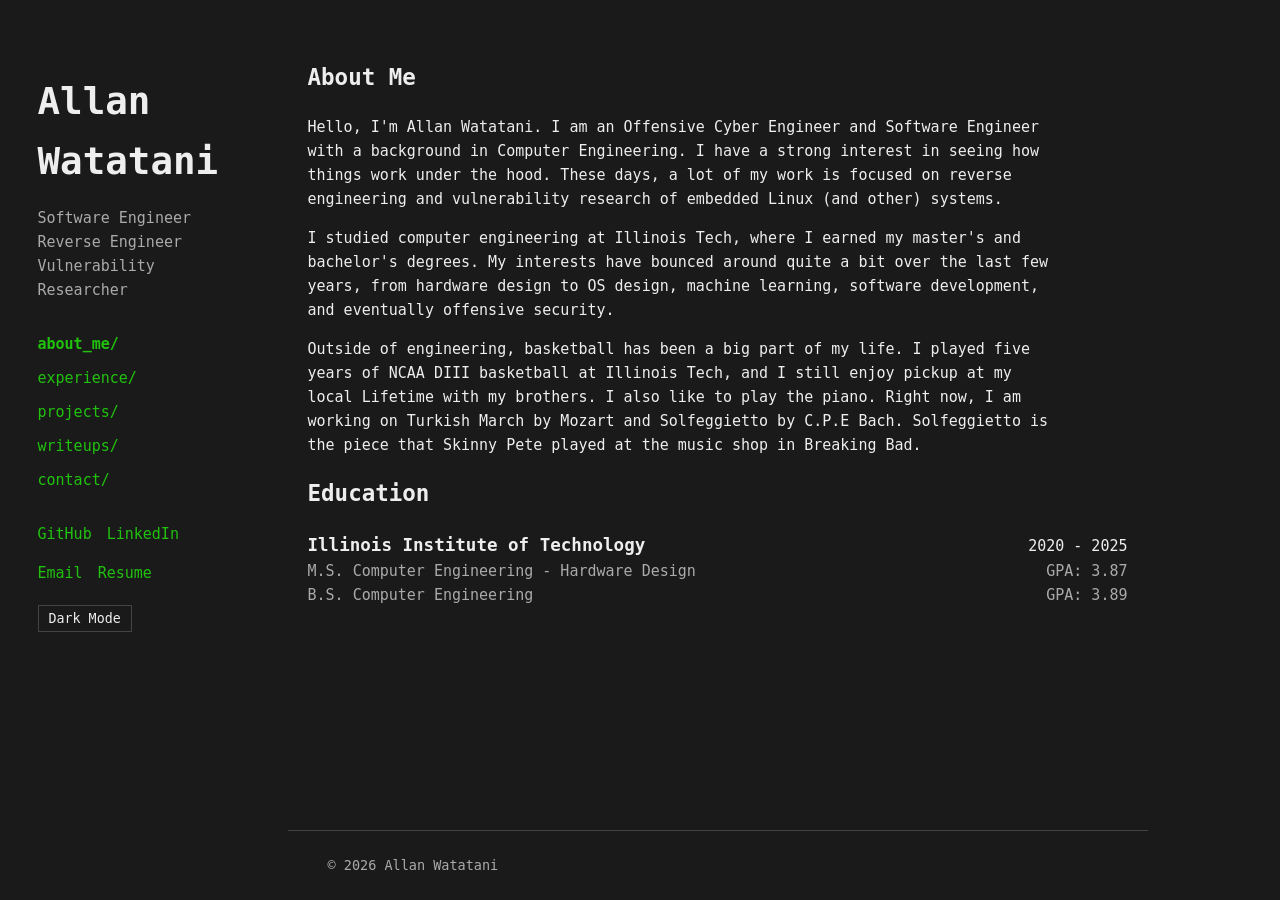
<file: index.html>
<!DOCTYPE html>
<html lang="en">

<head>
    <meta charset="UTF-8">
    <!-- Viewport is to display the page according to the user's screen size -->
    <meta name="viewport" content="width=device-width, initial-scale=1.0">
    <title>Allan Watatani</title>
    <!-- Connects the style.css to this html page. rel="stylesheet" let's the browser know it's a stylesheet -->
    <link rel="stylesheet" href="style.css">
</head>

<body class>
    <div class="layout">
        <!--aside is just a semantic tag for secondary to main
        so <div> instead of <aside> can work here-->
        <aside class="sidebar">

            <h1>Allan Watatani</h1>

            <p class="subtitle">
                <!-- br is line break -->
                Software Engineer<br>
                Reverse Engineer<br>
                Vulnerability Researcher
            </p>

            <nav>
                <!-- The # means "Find an element on this page with id='about'" -->
                <!-- Wheras without that, it will open link, navigate elsewhere, etc. -->
                <!-- data-page is a custom HTML data attribute. Anything with a data- prefix is something that javascript can read later -->
                <!-- custom data-* attributes are exposed in js in .dataset -->
                <button data-page="about">about_me/</button>
                <button data-page="experience">experience/</button>
                <button data-page="projects">projects/</button>
                <button data-page="writeups">writeups/</button>
                <button data-page="contact">contact/</button>
            </nav>

            <div class="social-links">
                <!-- target="_blank" opens page in new tab -->
                <!-- rel="noopener noreferrer"_blank" is a security practice to prevent newly opened page
                from receiving an opener reference back to my page and supressing refferer information, respectively -->
                <a href="https://github.com/awatatani" target="_blank" rel="noopener noreferrer">GitHub</a>
                <a href="https://www.linkedin.com/in/allan-watatani/" target="_blank" rel="noopener noreferrer">LinkedIn</a>
                <a href="mailto:awatatani6402@gmail.com">Email</a>
                <a href="resume.pdf" target="_blank">Resume</a>
            </div>

            <button id="theme-toggle">Dark Mode</button>

        </aside>

        <div class="right-column">
            <main id="content"></main>

            <footer>
                <p>&copy; 2026 Allan Watatani</p>
            </footer>
        </div>

    </div>


    <script src="script.js"></script>

</body>
</html>
</file>
<file: style.css>
* {
    /* By default css using box-sizing: content-box.
    In the scenario where you do something like:
    width: 260px;
    padding: 30px;
    border: 1px solid;
    
    The actual width would be 30px left + 30px right + 1px left + 1px right + 260px
    but with border-box, the declared width includes everything. */
    box-sizing: border-box;
}

html {
    /* TODO: Ensure this behavior actually works */
    scroll-behavior: smooth;
    font-size: 15px;
    /* Make space for scrollbar, even if not needed so page doesn't shift so much*/
    scrollbar-gutter: stable;
}

/* root is highest-level element of document, the <html> tag */
:root {
    /* off-white */
    --background-color: #fafafa;
    --text-color: #222;
    --secondary-text-color: #666;
    --border-color: #ddd;
    --link-color: #66aaff;
}

.layout {
    /* Making the display flex makes the children flex items
    By default, the children are block elements, so they will be stacked vertically
    The default direction for a flex item is horizontal */
    display: flex;
    /* It can become taller if it needs more room.
    vh is viewport height
    1vh is 1% of the viewport height
    So 100vh means "make .layout at least the entire visible window" */
    min-height: 100vh;

    max-width: 1250px;
    margin: 0 auto;
}

.sidebar {
    /*the sidebar should be exactly 260px wide
    In the #content, we have flex: 1, which will fill out the rest of the horizontal space*/
    /*Because box-sizing: border-box is enabled globally,
    this 260px includes the sidebar's padding and border.*/
    width: 260px;
    height: 100vh;
    padding: 40px 30px;
    /*border-right: 1px solid var(--border-color);*/

    /*makes the element stick to one part when scrolled to*/
    /*Note: i have removed the margin and padding in the body since now the architecture is sidebar and content,
    there shouldn't be a pad for body anymore*/
    position: sticky;
    top: 0px;

    flex-shrink: 0;
}

.sidebar nav {
    display: flex;
    flex-direction: column;
    align-items: flex-start;
    gap: 10px;
    margin-top: 30px;
}

.sidebar nav button {
    background: none;
    border: none;
    padding: 0;

    font: inherit;
    color: var(--link-color);

    cursor: pointer;
}

.sidebar nav button:hover {
    text-decoration: underline;
}

/* When it sees the class="active" tag that js applies, it will apply this */
.sidebar nav button.active {
    font-weight: bold;
}

.right-column {
    flex: 1;
    max-width: 900px;

    display: flex;
    flex-direction: column;

    min-height: 100vh;
}

#content {
    /* Let the content area take up the remaining horizontal space */
    flex: 1;
    padding: 40px;
    max-width: 900px;
    /* margin: 40px auto; */

    min-width: 0;
}

header {
    margin-bottom: 40px
}

section {
    margin-bottom: 70px;
}

h1 {
    /* 2.5rem is about 40px */
    font-size: 2.5rem;
    margin-bottom: 5px;
}

h2 {
    margin-bottom: 20px;
}

h3 {
    margin-bottom: 5px;
}

body {
    /* The body can grow to 900px wide, but no wider */
    /* max-width: 900px; */
    /* Shorthand for: margin-top and bottom is 40 px, margin-left and right is auto */
    /* margin: 40px auto; */
    margin: 0;
    /* Add 20px of internal space on the left and right */
    /* padding: 0 20px; */

    /* Set font and give vertical breathing room */
    font-family: monospace;
    /* font-size: 1rem; */
    line-height: 1.6;
    background-color: var(--background-color);
    color: var(--text-color);
}
    /* Remember, margin is the space outside an element
    padding is space inside an element, between its content and border */

/* Since the paragraphs get long under about, shorten the max width here
# selects the section with id="about"
Diff between class and id is that id specifies one element, whereas class catagorizes elements so the
same styling can be reused across multiple elements */
#about p{
    max-width: 750px;
}

nav {
    /* Using flexbox for spacing of children */
    display: flex;
    gap: 20px;
    margin: 30px 0;
}

a {
    color: var(--link-color)
}

nav a {
    text-decoration: none;
}

nav a:hover {
    text-decoration: underline;
}

.project{
    padding: 20px;
    margin-bottom: 20px;
    border: 1px solid var(--border-color);
    /*slightly rounded corners*/
    border-radius: 6px;
    /*When the transfrm property changes, animate it over 0.2 seconds so change doesn't look abrupt*/
    transition: transform 0.2s ease;
}

.project h3 {
    margin-top: 0;
    margin-bottom: 10px;
}

.project p{
    margin-bottom: 15px;
}

.project:hover{
    /*Move up by 3xp when hovered*/
    transform: translateY(-3px)
}

.subtitle{
    color: var(--secondary-text-color);
}

.social-links{
    display: flex;
    flex-wrap: wrap;
    gap: 15px;
    margin-top: 15px;
}

.social-links a{
    text-decoration: none;
}

.social-links a:hover{
    text-decoration: underline;
}

.education-header {
    /* Children become flex items */
    display: flex;
    /* Controls horizontal spacing */
    justify-content: space-between;
    /* Virtically centers the <h3> and date */
    align-items: baseline;
    gap: 1rem;
}

.education-header span {
    flex-shrink: 0;
    white-space: nowrap;
}

.education-header h3 {
    margin: 0;
}

.degree {
    display: flex;
    justify-content: space-between;
    /* Guarantees some spacing between the two flex items */
    gap: 1rem;
    color: var(--secondary-text-color);
}

/* Takes the last <span> element inside every element with class degree */
.degree span:last-child {
    /* Do not shrink the GPA item
    Default is 1 */
    flex-shrink: 0;
}

.skills {
    display: flex;
    flex-wrap: wrap;
    gap: 10px;
    /*Removes default indentation from <ul>*/
    padding: 0;
    /*Removes bullets*/
    list-style: none;
}

.skills li{
    border: 1px solid var(--border-color);
    padding: 5px 10px;
}

.experience-item {
    margin-bottom: 2.5rem;
}

.experience-header{
    display: flex;
    /* Takes all the unused horizontal space and put between children */
    justify-content: space-between;
    /* Aligns the children virtically relative to each other */
    align-items: baseline;
    gap: 1rem;

    margin-bottom: 0.8rem;
}

.experience-header h3{
    margin: 0
}

/*Only apply this condition when browswer is narrow*/
@media (max-width: 600px) {
    .experience-header{
        /* Instead of laying out children horizontally, do vertical*/
        flex-direction: column;
        /* Put item at the start of cross-axis*/
        align-items: flex-start;
    }
}

.project-tech{
    display: flex;
    flex-wrap: wrap;
    gap: 8px;
    margin-bottom: 15px;
}

.project-tech span{
    border: 1px solid var(--border-color);
    padding: 3px 8px;
    /*rem is relative to the root <html> font size. 1rem is about 16px*/
    font-size: 0.9rem;
}

.project-links a{
    text-decoration: none;
}

.project-links a:hover{
    text-decoration: underline;
}

footer{
    /* margin creates space at the outside of border, padding creates space inside the border */
    margin: 0 20px;

    padding: 10px 40px;
    border-top: 1px solid var(--border-color);
    color: var(--secondary-text-color);
    font-size: 0.9rem;
}

#theme-toggle{
    margin-top: 20px;
    padding: 5px 10px;
    /*Use font family of the parent element*/
    font-family: inherit;
    background: none;
    color: var(--text-color);
    border: 1px solid var(--border-color);
    cursor: pointer;

}

.dark-mode {
    /*Renaming variables*/
    --background-color: #1a1a1a;
    --text-color: #eeeeee;
    --secondary-text-color: #aaaaaa;
    --border-color: #444444;
    --link-color: #20C20E;
}

/* Mobile settings*/
@media (max-width: 700px) {
    /* Vertical stack the sidebar and content */
    .layout {
        flex-direction: column;
    }

    .sidebar {
        /* Instead of staying the 260px wide, span the whole width */
        width: 100%;
        /* Remove the 100vh rule since we don't want the sidebar to
        take up the entire height */
        height: auto;
        /* Removes the sticky position so it acts normally */
        position: static;
        /* Removes the desktop inset that I added */
        margin-left: 0;
        /* Reduce padding */
        padding: 24px 20px;
    }

    #content {
        width: 100%;
        max-width: none;
        padding: 24px 20px;
    }

    .sidebar h1 {
        /* Reduce from 2.5 */
        font-size: 2rem;
    }
    .sidebar nav {
        /* Change back to row format */
        flex-direction: row;
        /* Let's button move on to next row instead of overflowing*/
        flex-wrap: wrap;
        /* Vertical gap between buttons, horizontal gap between buttons */
        gap: 12px 16px;
        /* Reducing from 30 */
        margin-top: 20px;
    }
}
</file>
